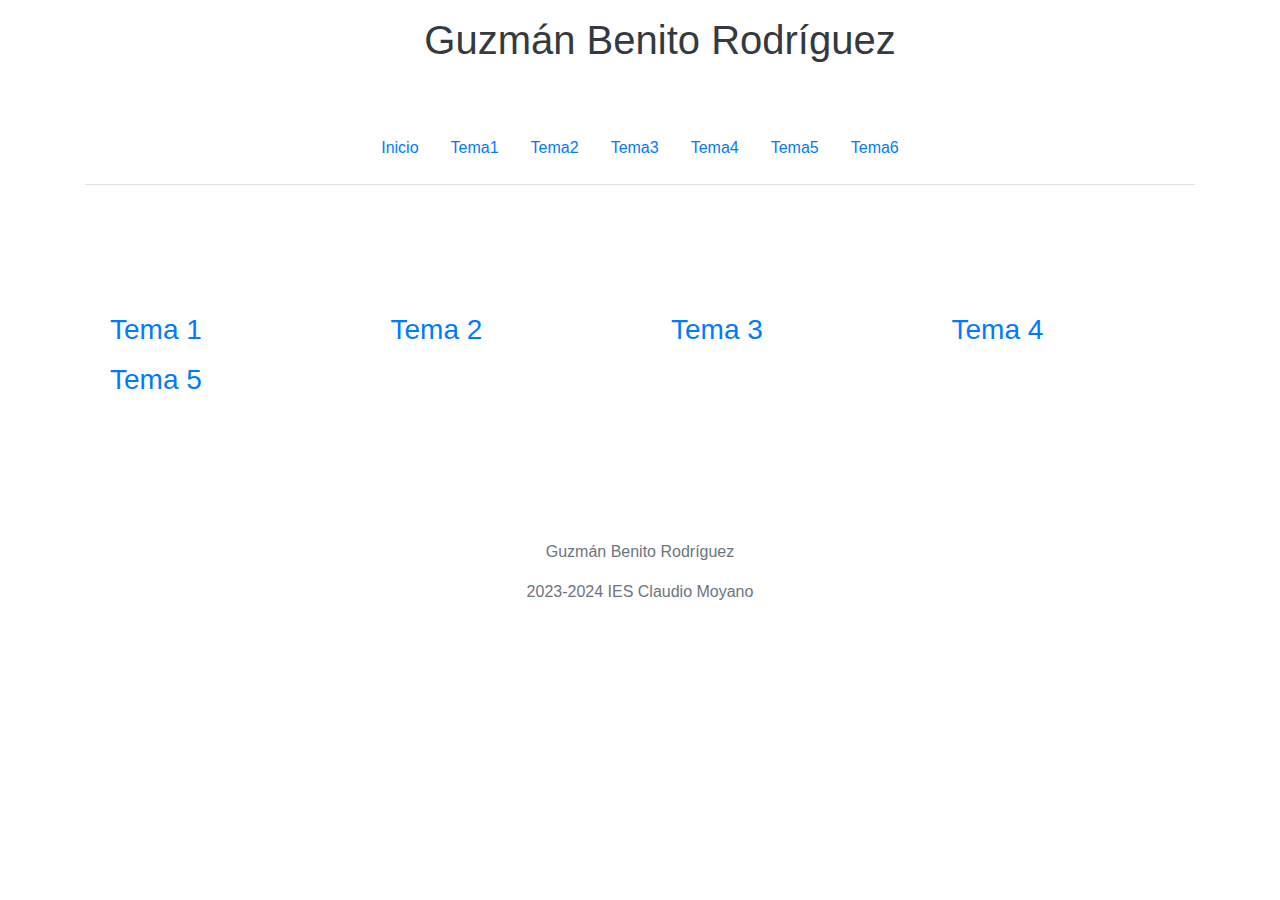
<file: index.html>
<!DOCTYPE html>
<html lang="es">

<head>
    <meta charset="UTF-8">
    <meta name="viewport" content="width=device-width, initial-scale=1.0">
    <title>Indice</title>
    <link rel="stylesheet" href="https://cdn.jsdelivr.net/npm/bootstrap@4.4.1/dist/css/bootstrap.min.css" integrity="sha384-Vkoo8x4CGsO3+Hhxv8T/Q5PaXtkKtu6ug5TOeNV6gBiFeWPGFN9MuhOf23Q9Ifjh" crossorigin="anonymous">
    
  </head>

  

<body>

  <div class="container">
    <header class="d-flex flex-wrap justify-content-center py-3 mb-4 ">
      <a href="" class="d-flex align-items-center mb-3 mb-md-0 me-md-auto text-dark text-decoration-none">
        <svg class="bi me-2" width="40" height="32"><use xlink:href="#bootstrap"/></svg>
        <h1 class="fs-4 px-5">Guzmán Benito Rodríguez</h1>
      </a>
    </header>
  </div>
  <div class="container">
    <nav class="d-flex flex-wrap justify-content-center py-3 mb-4 border-bottom">
      <ul class="nav ">
        <li class="nav-item"><a href="" class="nav-link active" aria-current="page">Inicio</a></li>
        <li class="nav-item"><a href="Tema1/index.php" class="nav-link">Tema1</a></li>
        <li class="nav-item"><a href="Tema2/index.php" class="nav-link">Tema2</a></li>
        <li class="nav-item"><a href="Tema3/index.php" class="nav-link">Tema3</a></li>
        <li class="nav-item"><a href="Tema4/index.php" class="nav-link">Tema4</a></li>
        <li class="nav-item"><a href="Tema5/index.php" class="nav-link">Tema5</a></li>
        <li class="nav-item"><a href="Tema6/index.php" class="nav-link">Tema6</a></li>
    
      </ul>
    </nav>
  </div>
  <main>
    <div class="container px-4 py-5" id="icon-grid">
        
      <div class="row row-cols-1 row-cols-sm-2 row-cols-md-3 row-cols-lg-4 g-4 py-5">
        <div class="col d-flex align-items-start">
          <div>
              <h3 class="fw-bold mb-0 fs-4 text-body-emphasis"><a href="Tema1/index.php" class="nav-link">Tema 1</a></h3>
          </div>
        </div>
        <div class="col d-flex align-items-start">
          <div>
              <h3 class="fw-bold mb-0 fs-4 text-body-emphasis"><a href="Tema2/index.php" class="nav-link">Tema 2</a></h3>
          </div>
        </div>
        <div class="col d-flex align-items-start">
          <div>
              <h3 class="fw-bold mb-0 fs-4 text-body-emphasis"><a href="Tema3/index.php" class="nav-link">Tema 3</a></h3>
          </div>
        </div>
        <div class="col d-flex align-items-start">
          <div>
              <h3 class="fw-bold mb-0 fs-4 text-body-emphasis"><a href="Tema4/index.php" class="nav-link">Tema 4</a></h3>
          </div>
        </div>
        <div class="col d-flex align-items-start">
          <div>
              <h3 class="fw-bold mb-0 fs-4 text-body-emphasis"><a href="Tema5/index.php" class="nav-link">Tema 5</a></h3>
          </div>
        </div>
      </div>
    </div>
  </main>



  <div class="container">
    <footer class="py-3 my-4">
      <p class="text-center text-muted"> Guzmán Benito Rodríguez</p>
      <p class="text-center text-muted"> 2023-2024 IES Claudio Moyano</p>
      
    </footer>
  </div>

</body>

</html>
</file>
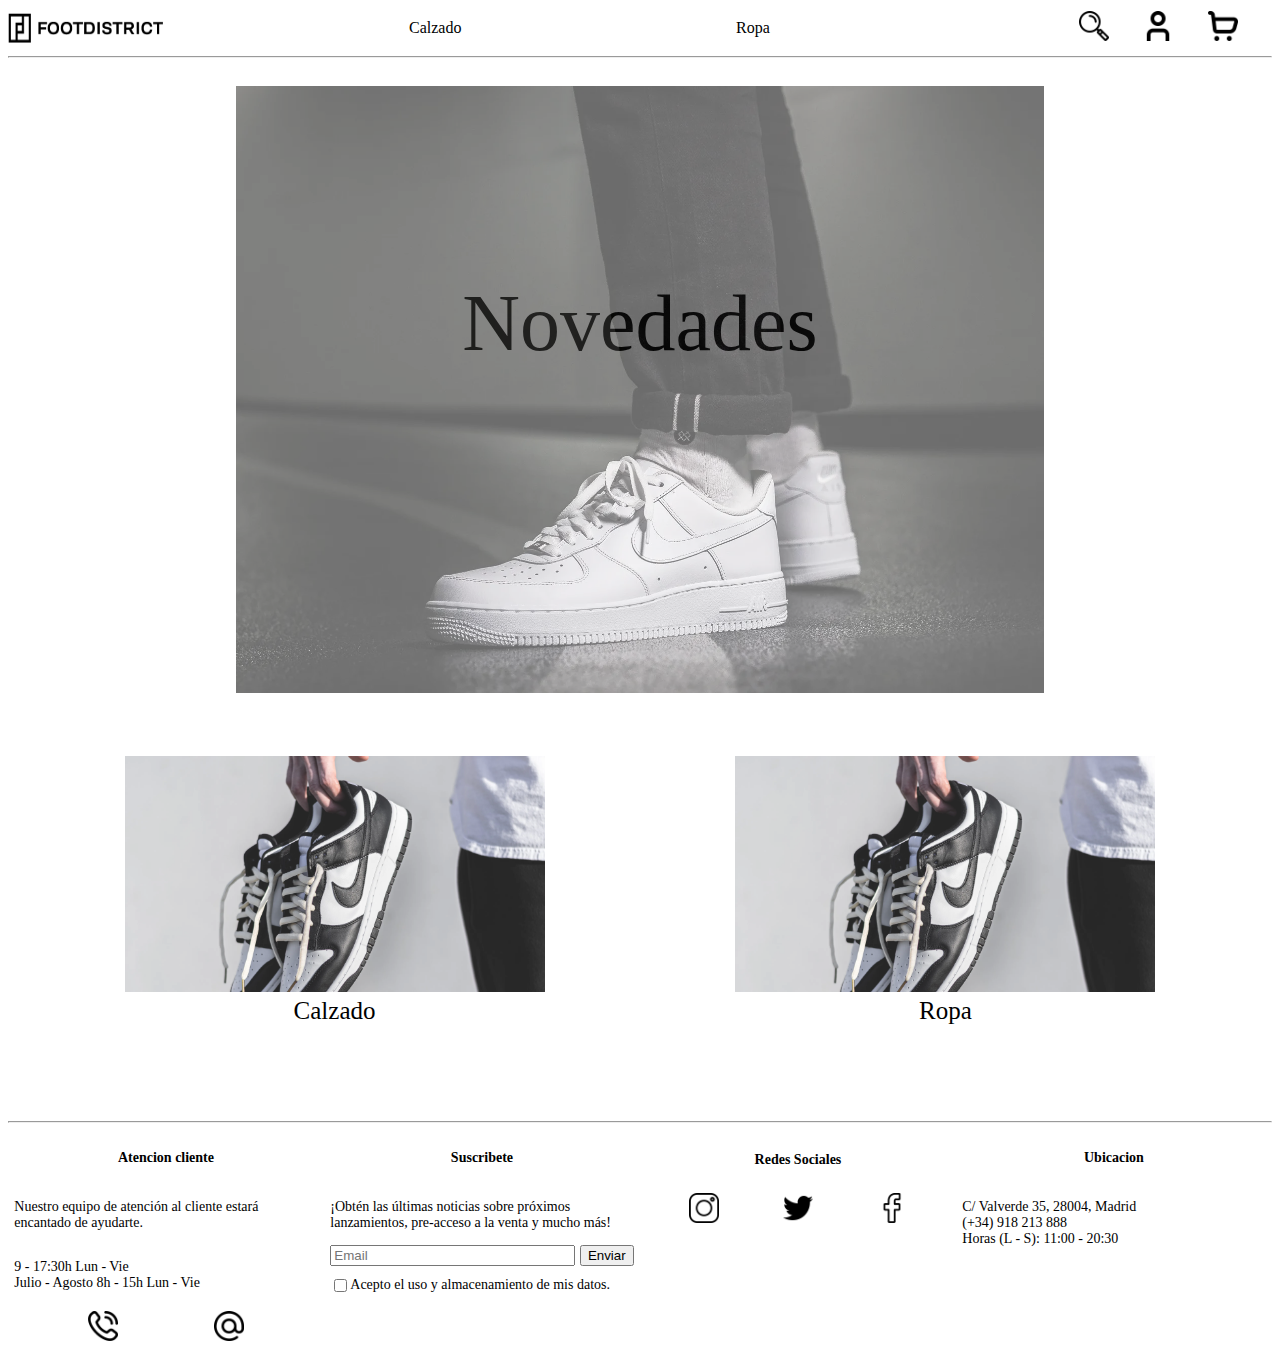
<file: Tienda/index.html>
<!DOCTYPE html>
<html lang="es">

    <head>
        <meta charset="UTF-8">
        <title>Clothing District</title>
        <link rel="shortcut icon" href="img/7575descarga.ico" type="image/x-icon">
        <link rel="stylesheet" href="css/estilos.css">
        <meta name="viewport" content="width=device-width, initial-scale=1.0">
        <meta name="description" content="Tienda Ropa">
        <meta name="author" content="Guzmán Benito Rodríguez">
    </head>

    <body>
        <div id="container">
            <header>
                <div id="divLogo"><img src="img/descarga.png" id="imgLogo" alt="logo"></div>
                <nav>
                    <div id="divNav">
                        <div>Calzado</div>
                        <div>Ropa</div>
                    </div>
                    <div id="iconosHeader">
                        <div><img src="img/lupa.png" alt="Search" class="iconos"></div>
                        <div><img src="img/usuario.png" alt="Login/Logout" class="iconos"></div>
                        <div><img src="img/carrito-de-compras.png" alt="Carrito" class="iconos"></div>
                    </div>
                </nav>
            </header>
            <hr />
            <main>
                <section id="novedades">
                    <p>Novedades</p>
                    <a href=""><img src="img/zapatillas/zapa2.webp" alt="zapatillas"></a>
                </section>
                <section id="categorias">
                    <article><p>Calzado</p><img src="img/zapatillas/zapas3.webp" alt="zapatillas"></article>
                    <article><p>Ropa</p><img src="img/zapatillas/zapas3.webp" alt="ropa"></article>
                </section>
            </main>
            <hr/>
            <footer>
                <div>
                    <h4>Atencion cliente</h4>
                    <p>Nuestro equipo de atención al cliente estará encantado de ayudarte.</p>
                    <p> 
                        9 - 17:30h Lun - Vie <br>
                        Julio - Agosto 8h - 15h Lun - Vie
                    </p>
                    <div class="divIconos">
                        <img src="img/llamada-telefonica.png" alt="Telefono" class="iconos">
                        <img src="img/en.png" alt="Correo" class="iconos">
                    </div>
                </div>
                <div>
                    <h4>Suscribete</h4>
                    <p>¡Obtén las últimas noticias sobre  próximos lanzamientos, pre-acceso a la venta y mucho más!</p>
                    <form id="formSubs">
                        <div id="subs">
                            <input type="text" name="email" id="emailid" placeholder="Email">
                            <button type="submit">Enviar</button>
                        </div>
                        <div id="check">
                            <input type="checkbox" name="condiciones" id="condiciones">
                            <label for="condiciones"> Acepto el uso y almacenamiento de mis datos.</label>
                        </div>
                    </form>
                </div>
                <div>
                    <h4>Redes Sociales</h4>
                    <div class="divIconos">
                        <img src="img/instagram.png" alt="Instagram" class="iconos">
                        <img src="img/twitter.png" alt="Twitter" class="iconos">
                        <img src="img/facebook.png" alt="Tiktok" class="iconos">
                    </div>
                </div>
                <div>
                    <h4>Ubicacion</h4>
                    <p>
                        C/ Valverde 35, 28004, Madrid <br>
                        (+34) 918 213 888 <br>
                        Horas (L - S): 11:00 - 20:30
                    </p>
                </div>
            </footer>
        </div>
    </body>

</html>
</file>
<file: Tienda/css/estilos.css>
body{
    box-sizing: content-box;
}
/*---Header---*/
header{
    width: 100%;
    height: 40px;
    display: flex;
}
/*--Logo*/
#divLogo{
    width: 10%;
    display: flex;
}
#imgLogo{
    width: 155px;
    height: 30px;
    margin: auto;
}
/*--Navegador*/
nav{
    width: 90%;
    display: flex;
    align-items: center;
}
/*Paginas*/
#divNav{
    width: 80%;
    display: flex;
    justify-content: space-evenly;
}
/*Iconos navegador*/
#iconosHeader{
    width: 20%;
    display: flex;
    justify-content: space-evenly;
}
/*Estilo todos los iconos Pequeños*/
.iconos{
    height:30px;
}


/*----Main----*/
main{
    display: flex;
    flex-direction: column;
    width: 100%;
}
#novedades{
    display: flex;
    flex-direction: column;
    margin: auto;
    align-items: center;
    width: 80%;
    height: 30%;
    margin-top: 20px;

}
#novedades > p{
    position: absolute;
    margin-top: 15%;
    font-size: 80px;
    opacity: 100%;
    
}
#novedades > a {
    display: flex;
    justify-content: center;
    width: 100%;
    opacity: 60%;

}
#novedades > a >img{
    margin: auto;
    width: 80%;
    height: 100%;
}
#categorias{
    display: flex;
    width: 100%;
    justify-content: space-evenly;
    margin-top: 5% ;

}
#categorias > article{
    width: 45%;
    display: flex;
    flex-direction: column-reverse;
    height: fit-content;
    margin-bottom: 5%;
}
#categorias > article:hover{
    color: rgba(0, 0, 0, 0.658);
    text-decoration: underline;
    transition: 1s;
    
}
#categorias > article > p{
    font-size: 25px;
    margin-top: 5px;
    text-align: center;
}

#categorias > article > img{
    margin: auto;
    opacity: 85%;
    width: 420px;
}
/*----Footer----*/
footer{
    width: 100%;
    height: 100px;
    display: flex;
    font-size: 14px;
}

footer > div{
    width: 24%;
    display: flex;
    flex-direction: column;
    margin: auto;
}

h4{
    text-align: center;
}
.divIconos{
    display: flex;
    justify-content: space-evenly;
    width: 100%;
}
.divIconos > img{
    margin: 2% 7%;
}

#subs{
    display: flex; 
}
#emailid{
    width: 80%;
    margin-right: 5px;
}
#check{
    margin-top: 10px;
    display: flex;
    align-items: center;
}
</file>
